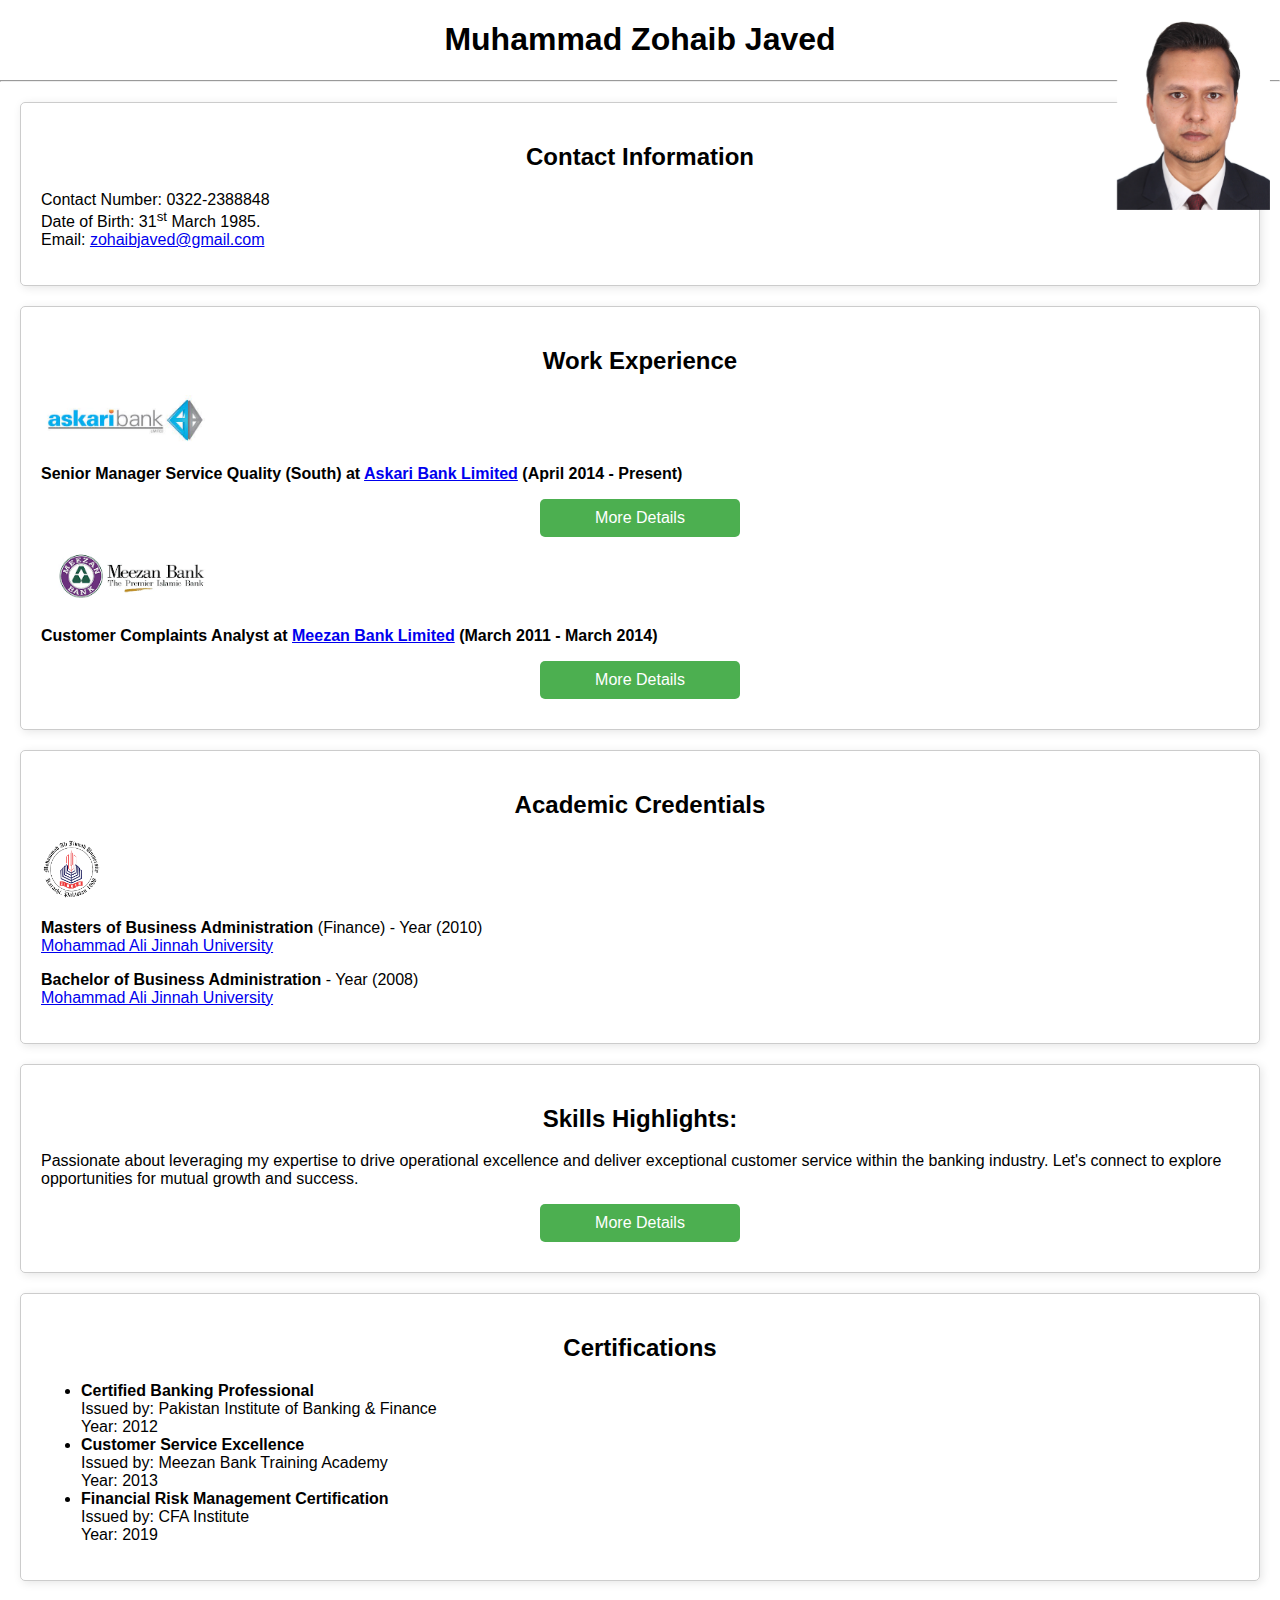
<file: index.html>
<!DOCTYPE html>
<html lang="en">
<head>
    <meta charset="UTF-8">
    <meta name="viewport" content="width=device-width, initial-scale=1.0">
    <title>Muhammad Zohaib Javed CV</title>
    <link rel="stylesheet" href="style.css">
</head>
<body>

    <h1>Muhammad Zohaib Javed</h1>
    <hr>
   
    <img class="top-right-image" src="Zohaib.jpg" alt="Muhammad Zohaib Javed" height="200">

    <div class="section">
        <h2>Contact Information</h2>
        <p>
            Contact Number: 0322-2388848 <br>
            Date of Birth: 31<sup>st</sup> March 1985. <br>
            Email: <a href="mailto:zohaibjaved@gmail.com">zohaibjaved@gmail.com</a>
        </p>
    </div>

    <div class="section">
        <h2>Work Experience</h2>

        <img src="Askari Bank.jpeg" alt="Askari Bank" height="50">
        <p><b>Senior Manager Service Quality (South) at <a href="https://askaribank.com/">Askari Bank Limited</a> (April 2014 - Present)</b></p>
        
        <button class="btn-toggle" onclick="openDetailsPage('askari.html')">More Details</button>
        <div id="askari-details" class="hidden">
            
        </div>

        <img src="Meezan.png" alt="Meezan Bank" height="60">
        <p><b>Customer Complaints Analyst at <a href="https://www.meezanbank.com/">Meezan Bank Limited</a> (March 2011 - March 2014)</b></p>

        <button class="btn-toggle" onclick="openDetailsPage('meezan.html')">More Details</button>
        <div id="meezan-details" class="hidden">
           
        </div>
    </div>

    <div class="section">
        <h2>Academic Credentials</h2>
        <img src="Maju.png" alt="Mohammad Ali Jinnah University" height="60">
        <p>
            <strong>Masters of Business Administration</strong> (Finance) - Year (2010)<br>
            <a href="https://www.jinnah.edu/">Mohammad Ali Jinnah University</a>
        </p>
        <p>
            <strong>Bachelor of Business Administration</strong> - Year (2008)<br>
            <a href="https://www.jinnah.edu/">Mohammad Ali Jinnah University</a>
        </p>
    </div>

    <div class="section">
        <h2>Skills Highlights:</h2>
        <div id="skills-section">
            <p>Passionate about leveraging my expertise to drive operational excellence and deliver exceptional customer service within the banking industry. Let's connect to explore opportunities for mutual growth and success.</p>
        </div>
        <button class="btn-toggle" onclick="openDetailsPage('skills.html')">More Details</button>
        <div id="skills-section" class="hidden">
    
        </div>
    </div>

    <div class="section">
        <h2>Certifications</h2>
    
        <ul>
            <li>
                <strong>Certified Banking Professional</strong> <br>
                Issued by: Pakistan Institute of Banking & Finance <br>
                Year: 2012
            </li>
            <li>
                <strong>Customer Service Excellence</strong> <br>
                Issued by: Meezan Bank Training Academy <br>
                Year: 2013
            </li>
            <li>
                <strong>Financial Risk Management Certification</strong> <br>
                Issued by: CFA Institute <br>
                Year: 2019
            </li>
        </ul>

    </div>



    <script src="app.js" type="module"></script>
</body>
</html>
</file>
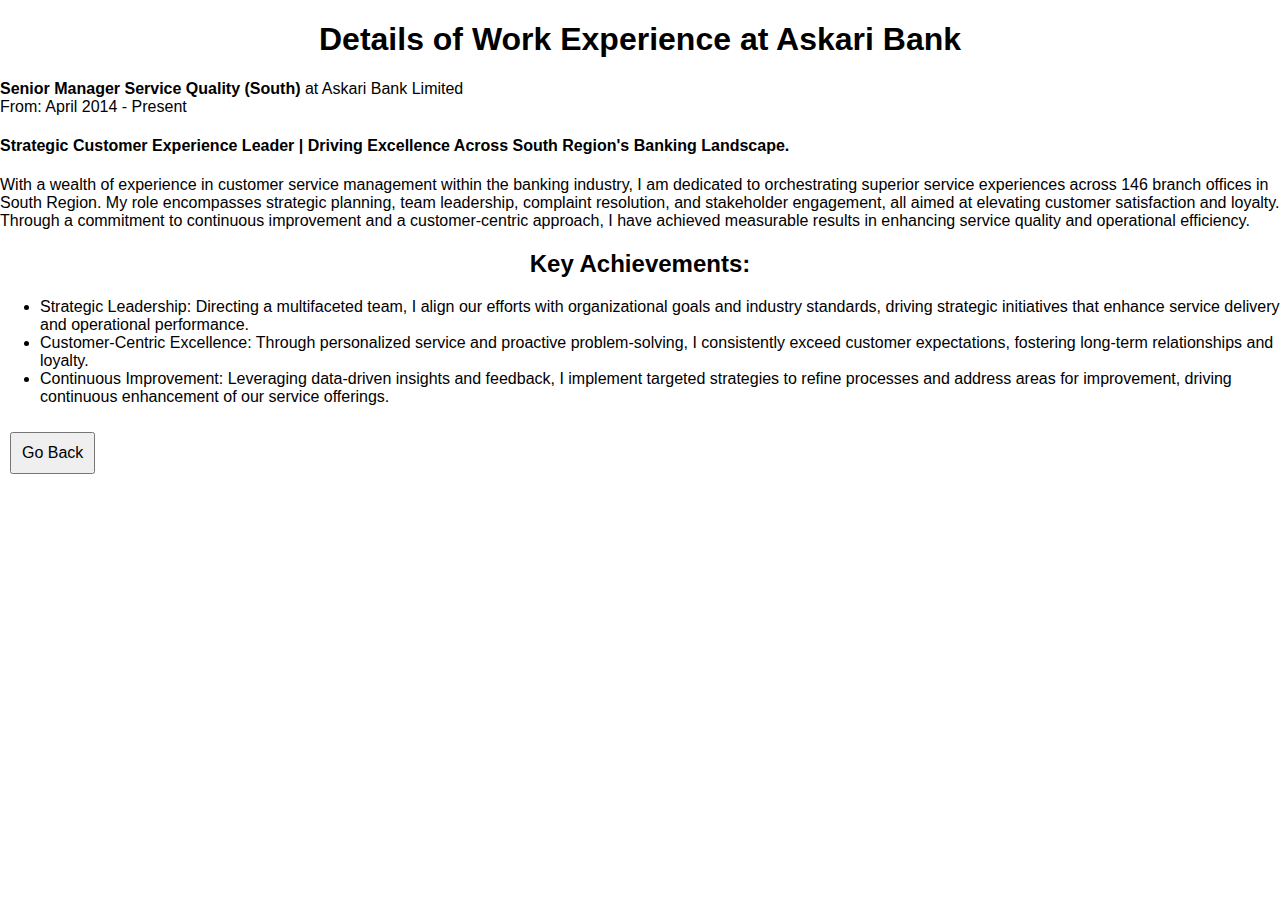
<file: askari.html>
<!DOCTYPE html>
<html lang="en">
  <head>
    <meta charset="UTF-8" />
    <meta name="viewport" content="width=device-width, initial-scale=1.0" />
    <title>Askari Bank Details</title>
    <link rel="stylesheet" href="style.css" />
  </head>
  <body>
    <h1>Details of Work Experience at Askari Bank</h1>
    <p>
      <strong>Senior Manager Service Quality (South)</strong> at Askari Bank
      Limited<br />
      From: April 2014 - Present
    </p>
    <h4>
      Strategic Customer Experience Leader | Driving Excellence Across South
      Region's Banking Landscape.
    </h4>
    <p>
      With a wealth of experience in customer service management within the
      banking industry, I am dedicated to orchestrating superior service
      experiences across 146 branch offices in South Region. My role encompasses
      strategic planning, team leadership, complaint resolution, and stakeholder
      engagement, all aimed at elevating customer satisfaction and loyalty.
      Through a commitment to continuous improvement and a customer-centric
      approach, I have achieved measurable results in enhancing service quality
      and operational efficiency.
    </p>

    <h2>Key Achievements:</h2>
    <ul>
      <li>
        Strategic Leadership: Directing a multifaceted team, I align our efforts
        with organizational goals and industry standards, driving strategic
        initiatives that enhance service delivery and operational performance.
      </li>
      <li>
        Customer-Centric Excellence: Through personalized service and proactive
        problem-solving, I consistently exceed customer expectations, fostering
        long-term relationships and loyalty.
      </li>
      <li>
        Continuous Improvement: Leveraging data-driven insights and feedback, I
        implement targeted strategies to refine processes and address areas for
        improvement, driving continuous enhancement of our service offerings.
      </li>
    </ul>
    <button onclick="window.history.back()">Go Back</button>
  </body>
</html>
</file>
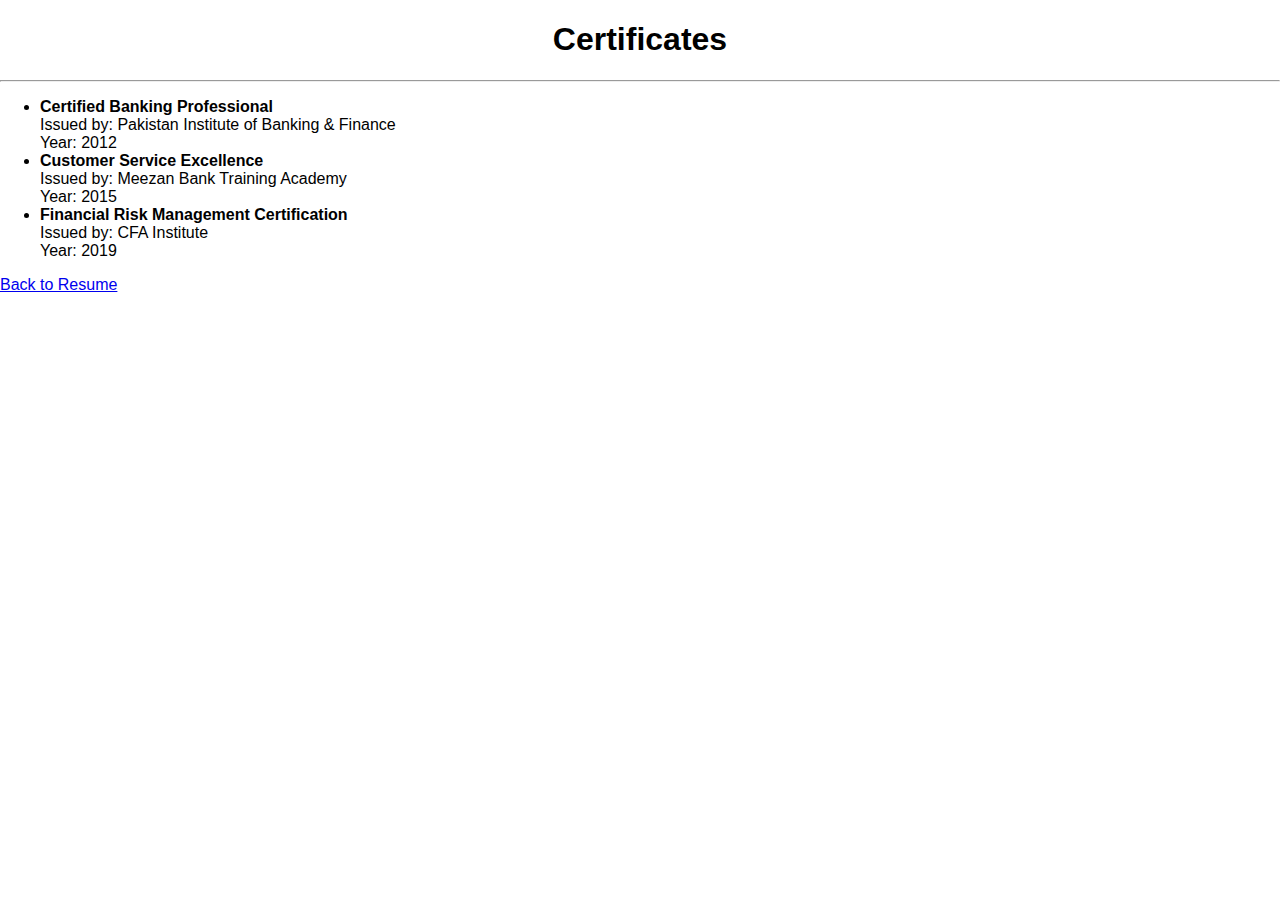
<file: certificates.html>
<!DOCTYPE html>
<html lang="en">
  <head>
    <meta charset="UTF-8" />
    <meta name="viewport" content="width=device-width, initial-scale=1.0" />
    <title>Certificates - Muhammad Zohaib Javed</title>
    <link rel="stylesheet" href="style.css" />
  </head>
  <body>
    <h1>Certificates</h1>
    <hr />

    <ul>
      <li>
        <strong>Certified Banking Professional</strong> <br />
        Issued by: Pakistan Institute of Banking & Finance <br />
        Year: 2012
      </li>
      <li>
        <strong>Customer Service Excellence</strong> <br />
        Issued by: Meezan Bank Training Academy <br />
        Year: 2015
      </li>
      <li>
        <strong>Financial Risk Management Certification</strong> <br />
        Issued by: CFA Institute <br />
        Year: 2019
      </li>
    </ul>

    <a href="index.html">Back to Resume</a>
  </body>
</html>
</file>
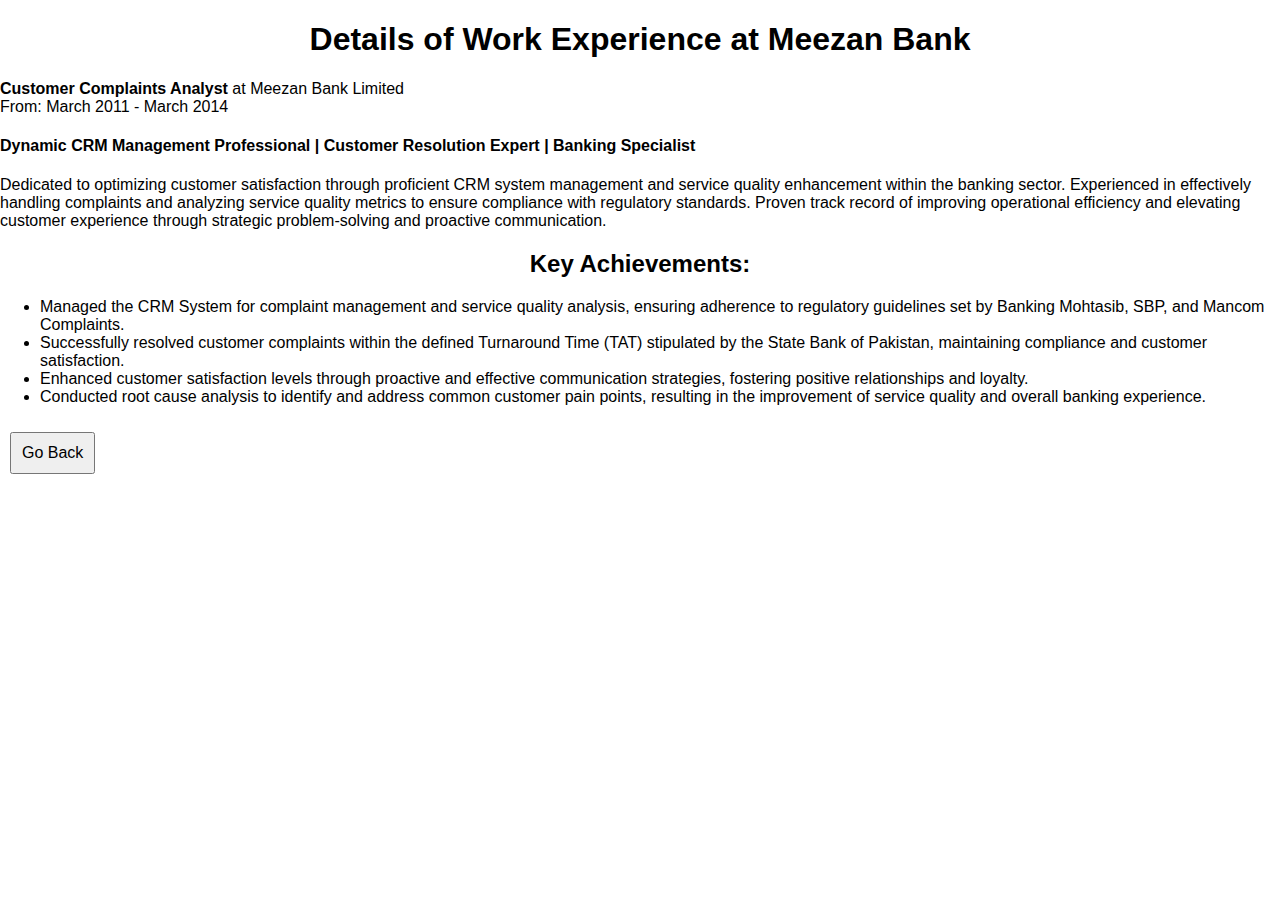
<file: meezan.html>
<!DOCTYPE html>
<html lang="en">
  <head>
    <meta charset="UTF-8" />
    <meta name="viewport" content="width=device-width, initial-scale=1.0" />
    <title>Meezan Bank Details</title>
    <link rel="stylesheet" href="style.css" />
  </head>
  <body>
    <h1>Details of Work Experience at Meezan Bank</h1>
    <p>
      <strong>Customer Complaints Analyst</strong> at Meezan Bank Limited<br />
      From: March 2011 - March 2014
    </p>
    <h4>
      Dynamic CRM Management Professional | Customer Resolution Expert | Banking
      Specialist
    </h4>
    <p>
      Dedicated to optimizing customer satisfaction through proficient CRM
      system management and service quality enhancement within the banking
      sector. Experienced in effectively handling complaints and analyzing
      service quality metrics to ensure compliance with regulatory standards.
      Proven track record of improving operational efficiency and elevating
      customer experience through strategic problem-solving and proactive
      communication.
    </p>
    <h2>Key Achievements:</h2>
    <ul>
      <li>
        Managed the CRM System for complaint management and service quality
        analysis, ensuring adherence to regulatory guidelines set by Banking
        Mohtasib, SBP, and Mancom Complaints.
      </li>
      <li>
        Successfully resolved customer complaints within the defined Turnaround
        Time (TAT) stipulated by the State Bank of Pakistan, maintaining
        compliance and customer satisfaction.
      </li>
      <li>
        Enhanced customer satisfaction levels through proactive and effective
        communication strategies, fostering positive relationships and loyalty.
      </li>
      <li>
        Conducted root cause analysis to identify and address common customer
        pain points, resulting in the improvement of service quality and overall
        banking experience.
      </li>
    </ul>
    <button onclick="window.history.back()">Go Back</button>
  </body>
</html>
</file>
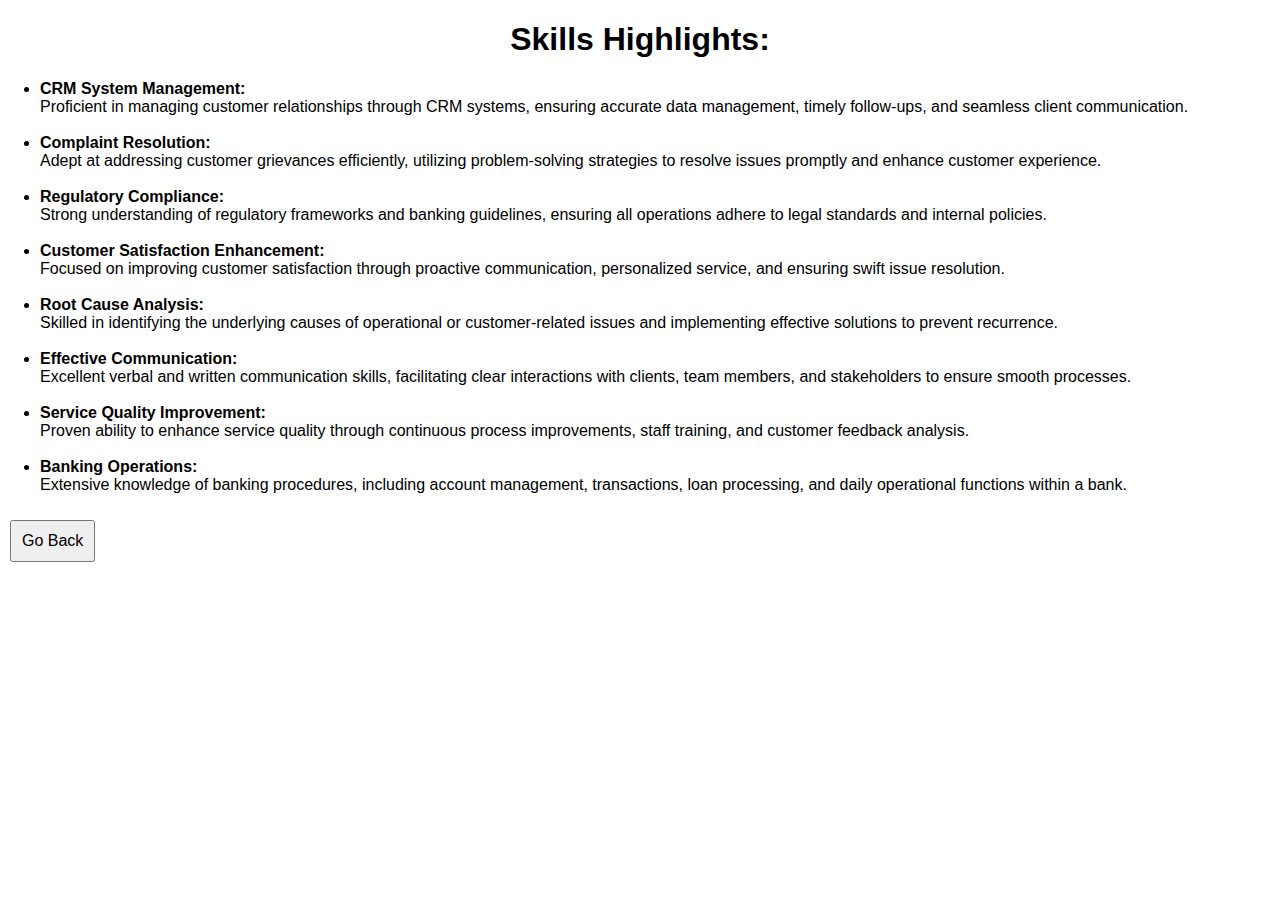
<file: skills.html>
<!DOCTYPE html>
<html lang="en">
  <head>
    <meta charset="UTF-8" />
    <meta name="viewport" content="width=device-width, initial-scale=1.0" />
    <title>Skills Details</title>
    <link rel="stylesheet" href="style.css" />
  </head>
  <body>
    <h1>Skills Highlights:</h1>
    <ul>
      <li>
        <strong>CRM System Management: </strong><br />
        Proficient in managing customer relationships through CRM systems,
        ensuring accurate data management, timely follow-ups, and seamless
        client communication.
      </li>
      <br />
      <li>
        <strong>Complaint Resolution: </strong><br />
        Adept at addressing customer grievances efficiently, utilizing
        problem-solving strategies to resolve issues promptly and enhance
        customer experience.
      </li>
      <br />
      <li>
        <strong>Regulatory Compliance: </strong><br />
        Strong understanding of regulatory frameworks and banking guidelines,
        ensuring all operations adhere to legal standards and internal policies.
      </li>
      <br />
      <li>
        <strong>Customer Satisfaction Enhancement: </strong><br />
        Focused on improving customer satisfaction through proactive
        communication, personalized service, and ensuring swift issue
        resolution.
      </li>
      <br />
      <li>
        <strong>Root Cause Analysis: </strong><br />
        Skilled in identifying the underlying causes of operational or
        customer-related issues and implementing effective solutions to prevent
        recurrence.
      </li>
      <br />
      <li>
        <strong>Effective Communication: </strong><br />
        Excellent verbal and written communication skills, facilitating clear
        interactions with clients, team members, and stakeholders to ensure
        smooth processes.
      </li>
      <br />
      <li>
        <strong>Service Quality Improvement: </strong><br />
        Proven ability to enhance service quality through continuous process
        improvements, staff training, and customer feedback analysis.
      </li>
      <br />
      <li>
        <strong>Banking Operations: </strong><br />
        Extensive knowledge of banking procedures, including account management,
        transactions, loan processing, and daily operational functions within a
        bank.
      </li>
    </ul>
    <button onclick="window.history.back()">Go Back</button>
  </body>
</html>
</file>
<file: style.css>
body {
    margin: 0;
    font-family: Arial, sans-serif;
}

.top-right-image {
    position: fixed;
    top: 0;
    right: 0;
    margin: 10px;
}

h1, h2, h3 {
    text-align: center;
}

.section {
    padding: 20px;
    margin: 20px;
    border: 1px solid #ccc;
    border-radius: 5px;
    box-shadow: 2px 2px 10px rgba(0, 0, 0, 0.1);
}

.btn-toggle {
    background-color: #4CAF50;
    color: white;
    border: none;
    padding: 10px 20px;
    margin: 10px;
    border-radius: 5px;
    cursor: pointer;
    display: block;
    width: 200px;
    text-align: center;
    margin-left: auto;
    margin-right: auto;
}

.btn-toggle:hover {
    background-color: #45a049;
}

.hidden {
    display: none;
}

button {
    padding: 10px;
    font-size: 16px;
    margin: 10px;
    cursor: pointer;
}
</file>
